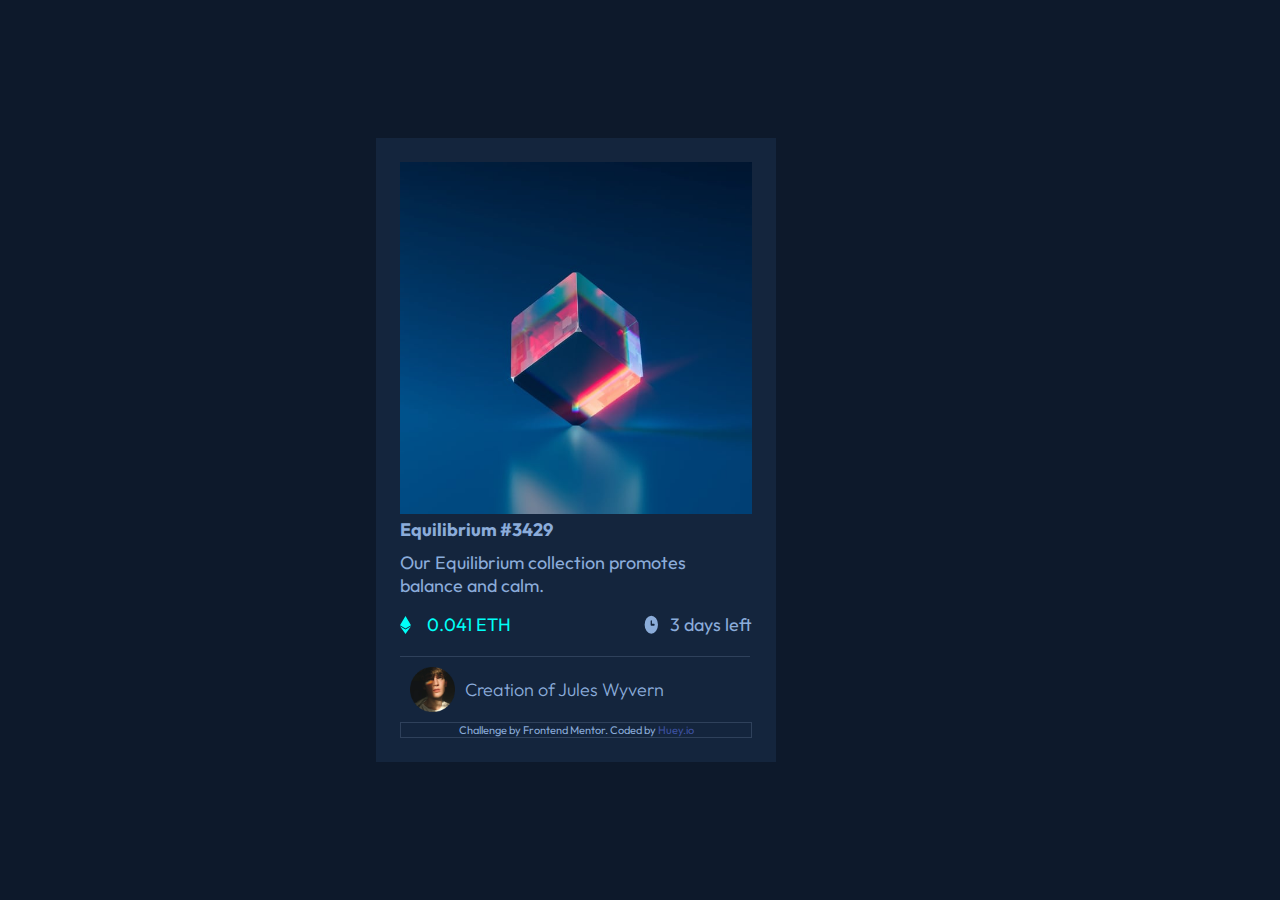
<file: index.html>
<!DOCTYPE html>
<html lang="en">

<head>
    <meta charset="UTF-8">
    <meta name="viewport" content="width=device-width, initial-scale=1.0">
    <!-- displays site properly based on user's device -->
    <link rel="stylesheet" href="/CSS/style.css">
    <link rel="preconnect" href="https://fonts.googleapis.com">
    <link rel="preconnect" href="https://fonts.gstatic.com" crossorigin>
    <link href="https://fonts.googleapis.com/css2?family=Outfit:wght@300;400;600&display=swap" rel="stylesheet">
    <link rel="icon" type="image/png" sizes="32x32" href="./images/favicon-32x32.png">

    <title>NFT preview card component</title>

</head>

<body>
    <main>
        <div class="img-box">
            <img src="/images/image-equilibrium.jpg" alt="logo" class="img-box">
        </div>
        <!-- <div class="overlay">
            <img src="/images/icon-view.svg" alt="" class="eyes">
        </div> -->


        <h1>Equilibrium #3429</h1>

        <p class="wrap"> Our Equilibrium collection promotes balance and calm.</p>
        <div class="eth">
            <div class="prices">
                <img src="/images/icon-ethereum.svg" alt="" class="ethimg">
                <p> 0.041 ETH </p>
            </div>
            <div class="time">
                <img src="/images/icon-clock.svg" alt="" class="clock">
                <p> 3 days left </p>
            </div>

        </div>
        <br>

        <div class="border"></div>

        <div class="avatar-wrap">
            <img src="/images/image-avatar.png" alt="avatar" class="avatar">
            <p>Creation of <a href="#" class="link"> Jules Wyvern</a></p>
        </div>


        <footer class="end">
            <div class="attribution">
                Challenge by
                <link a href="https://www.frontendmentor.io?ref=challenge" target="_blank">Frontend Mentor</a>.
                Coded by <a href="#">Huey.io</a>
            </div>
        </footer>

    </main>
</body>

</html>
</file>
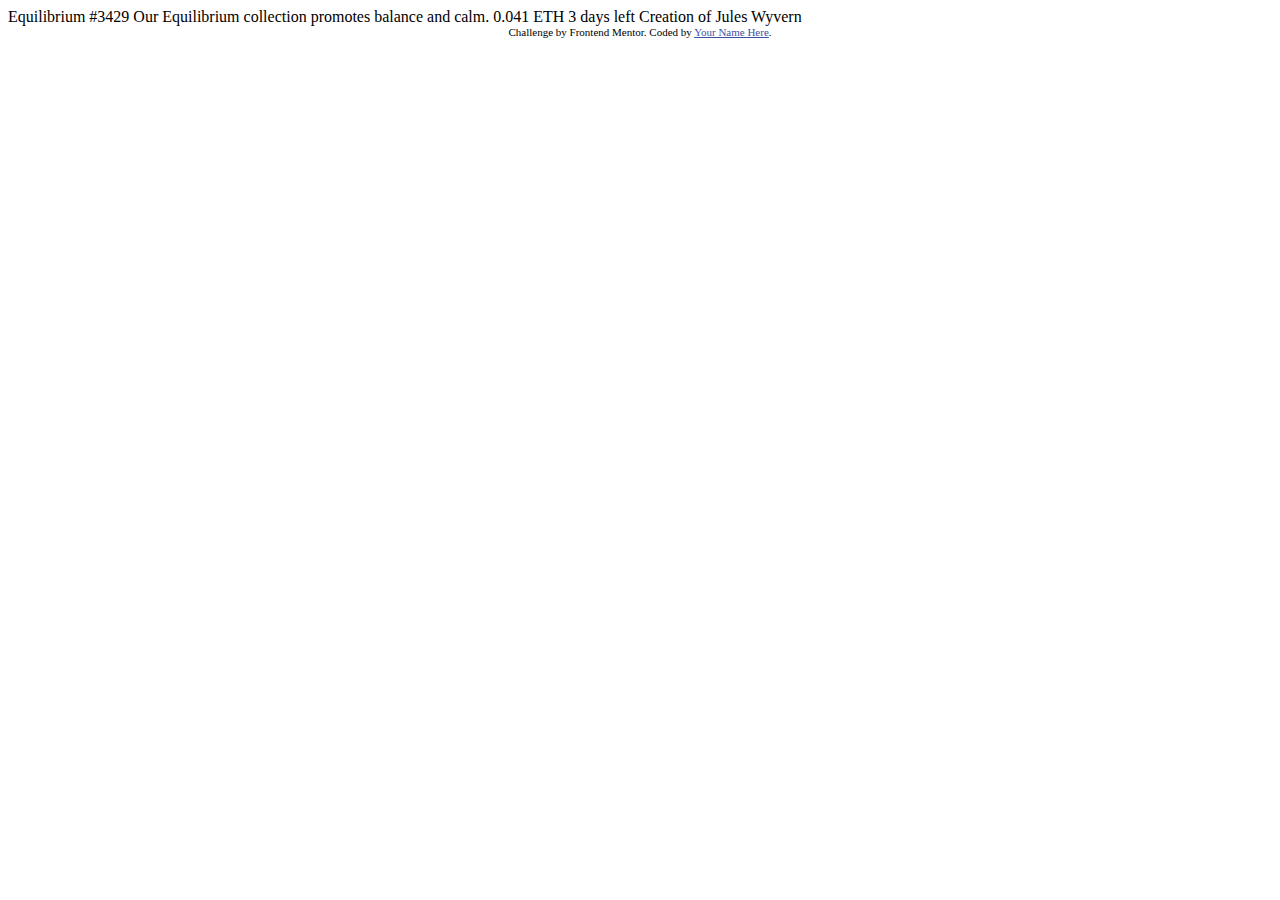
<file: template.html>
<!DOCTYPE html>
<html lang="en">

<head>
  <meta charset="UTF-8">
  <meta name="viewport" content="width=device-width, initial-scale=1.0">
  <!-- displays site properly based on user's device -->

  <link rel="icon" type="image/png" sizes="32x32" href="./images/favicon-32x32.png">

  <title>Frontend Mentor | NFT preview card component</title>

  <!-- Feel free to remove these styles or customise in your own stylesheet 👍 -->
  <style>
    .attribution {
      font-size: 11px;
      text-align: center;
    }

    .attribution a {
      color: hsl(228, 45%, 44%);
    }
  </style>
</head>

<body>

  Equilibrium #3429

  Our Equilibrium collection promotes balance and calm.

  0.041 ETH
  3 days left

  Creation of Jules Wyvern

  <div class="attribution">
    Challenge by
    <link a href="https://www.frontendmentor.io?ref=challenge" target="_blank">Frontend Mentor</a>.
    Coded by <a href="#">Your Name Here</a>.
  </div>
</body>

</html>
</file>
<file: CSS/style.css>
@import url('https://fonts.googleapis.com/css2?family=Outfit:wght@300;400;600&display=swap');


:root {
 --body: #f6f6f6;
--soft-blue: hsl(215, 51%, 70%);
--cyan :hsl(178, 100%, 50%);
--main-bg: hsl(217, 54%, 11%);
--card-bg: hsl(216, 50%, 16%);
--line: hsl(215, 32%, 27%);
--white: hsl(0, 0%, 100%);
--grid-columns: 1;
--font-wrap: 'Outfit', sans-serif;
}


* {
    padding: 0;
    margin: 0;
    box-sizing: border-box;

}



body {
  min-height: 100vh;
width: 90vw;
height: 100%;
display: flex;
align-items: center;
/* overflow: hidden; */
  background: var(--main-bg);
  /* background-repeat: repeat-x; */

}

main {
    max-width: 400px;
    padding: 1.5rem;
    width: 90vw;
    background:hsl(216, 50%, 16%);
    color:hsl(215, 51%, 70%);
    margin: 0 auto;
    font-family: var(--font-wrap);
    

}

/* Logo */

.img-box {
    height: 100%;
    min-width: 120px;
    width: 100%;
z-index: 1;
position: relative;
}


/* Hovers */

.img-box:hover {
    background: var(--cyan) url(/images/icon-view.svg)  no-repeat fixed center;
    background-color: var(--cyan);
    position: relative;
    justify-content: center;
    text-align: center;
    align-items: center;
    max-height: 400px;
    max-width: 400px;
    width: 100%;
    height: 100%;
    opacity: 0.5;
    z-index: 2;
    inset: 0;


} 


a:hover, h1:hover {
    text-decoration: none;
    color:var(--cyan);
}


h1, a {
    color: var(--soft-blue);
    text-decoration: none;
}


h1, p {
    font-size: 1.125rem;
}



.wrap {
    font-size: 1.125rem;
    font-family:var(--font-wrap);
    align-items: center;
    /* white-space: nowrap; */
    color:var(--soft-blue);
    padding-bottom: 16px;
    padding-top: 10px;
}

.eth {
    display: flex; 
    align-items: center;
   
    
}

.prices, .time  {
  flex: 1;
}

.prices {



background-repeat: no-repeat;
display: flex;
align-items: center;
color: var(--cyan);


}

.ethimg {
    position: relative;
    padding-right: 16px;
}

.time {
    display: flex;
position: relative;
 align-items: right; 
justify-content: right; 

}

.clock {
    position: relative;
padding-right: 10px;
} 

.border {
    border-top: 1px solid var(--line);
    max-width: 350px;
    width: 100%;
}

.avatar-wrap {
    display: flex;
    padding: 10px 10px;
    align-items: center;
    font-family: var(--font-wrap);
    font-size: 1.125rem;
    font-weight: 300;

}

.avatar {
    top: 15px;
    right: 10px;
    width: 55px;
    height: 45px;
    max-width: 60px;
    padding-right: 10px;
}

/* Footer */

.end {
    display: flex;
    align-items: center;
flex-direction: column;
border: 1px solid var(--line);
}

.attribution {
  font-size: 11px;
  text-align: center;
}

.attribution a {
  color: hsl(228, 45%, 44%);
  text-decoration: none;

}



 /* 768px is a tablet */
/* 1024px is a laptop */
/* 1200px is a desktop */
/* 1440px is a large desktop */

/* Media Queries */

@media (min-width: 768px) {
  :root {
      --grid-columns: 1;  
  }
  
  }
</file>
